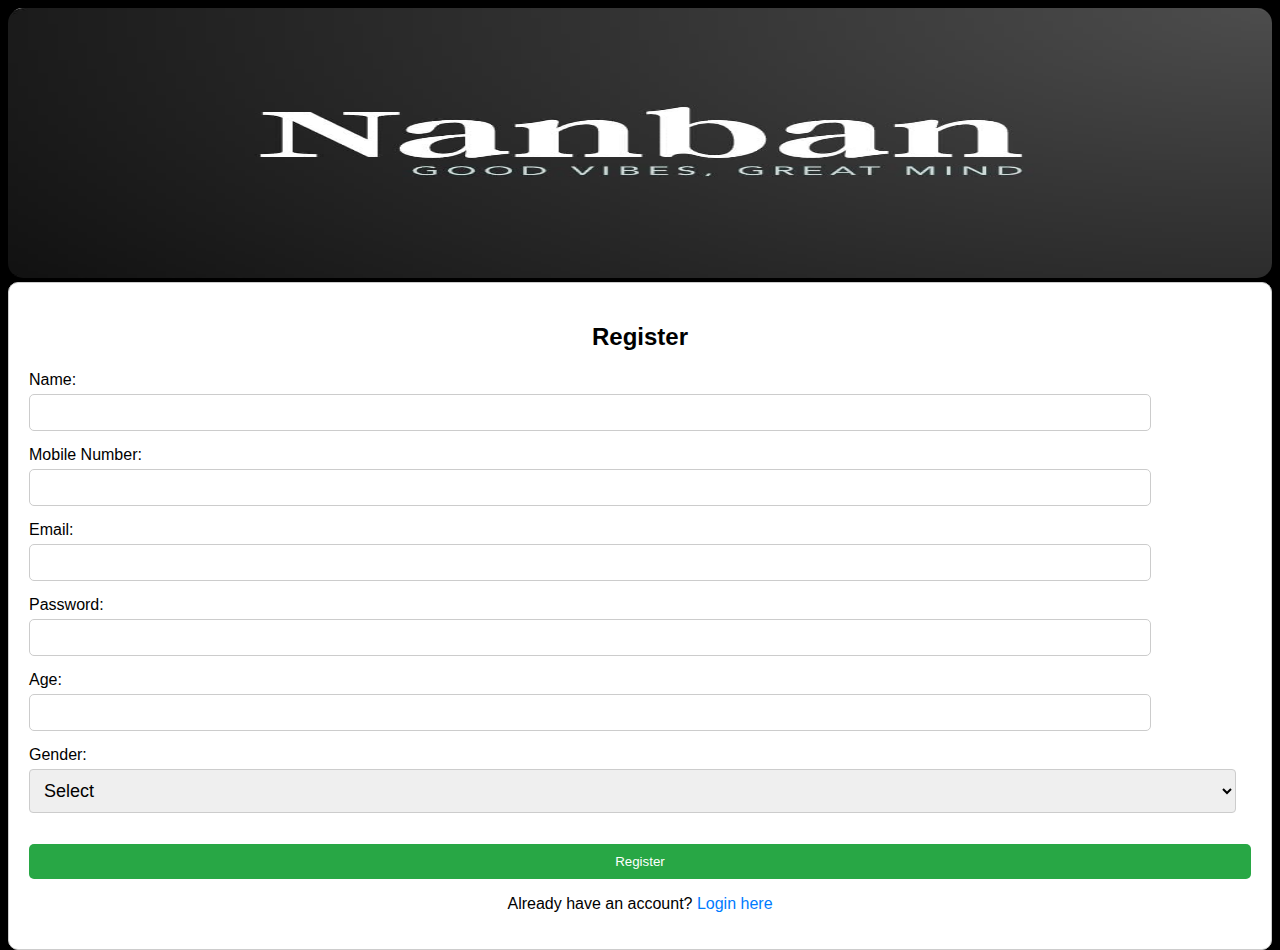
<file: index.html>
<!DOCTYPE html>
<html lang="en">
<head>
  <meta charset="UTF-8">
  <meta name="viewport" content="width=device-width, initial-scale=1.0">
  <title>Register/Login</title>
  <link rel="stylesheet" href="main.css">
  <style>
    body{
      background-color: black;
    }
  </style>
</head>
<body>

  <img src="./IMAGES/LOGO.jpg" alt="LOGO" id="banner">

  <div class="container">

    <!-- Registration Form -->
<div class="form-container" id="registerForm">
  <h2>Register</h2>
  <form id="register">
    <div>
      <label for="regName">Name:</label>
      <input type="text" id="regName" required>
    </div>
    <div>
      <label for="regMobile">Mobile Number:</label>
      <input type="tel" id="regMobile" required>
    </div>
    <div>
      <label for="regEmail">Email:</label>
      <input type="email" id="regEmail" required>
    </div>
    <div>
      <label for="regPassword">Password:</label>
      <input type="password" id="regPassword" required>
    </div>
    <div>
      <label for="regAge">Age:</label>
      <input type="number" id="regAge" required>
    </div>
    <div>
      <label for="regGender">Gender:</label>
      <select id="regGender" CLASS="SELECTU" required>
        <option value="">Select</option>
        <option value="male">Male</option>
        <option value="female">Female</option>
      </select>
    </div>
    <p id="register-error-message" style="color:red;"></p>
    <button type="submit">Register</button>
  </form>
  <p>Already have an account? <a href="#" onclick="showLogin()">Login here</a></p>
</div>

    <!-- Login Form -->
    <div class="form-container" id="loginForm" style="display: none;">
      <h2>Login</h2>
      <form id="login">
        <div>
          <label for="email">Email:</label>
          <input type="email" id="email" required>
        </div>
        <div>
          <label for="password">Password:</label>
          <input type="password" id="password" required>
        </div>
        <p id="login-error-message" style="color:red;"></p>
        <button type="submit">Login</button>
      </form>
      <p>Don't have an account? <a href="#" onclick="showRegister()">Register here</a></p>
    </div>
  </div>

  <script src="script.js"></script>
</body>
</html>
</file>
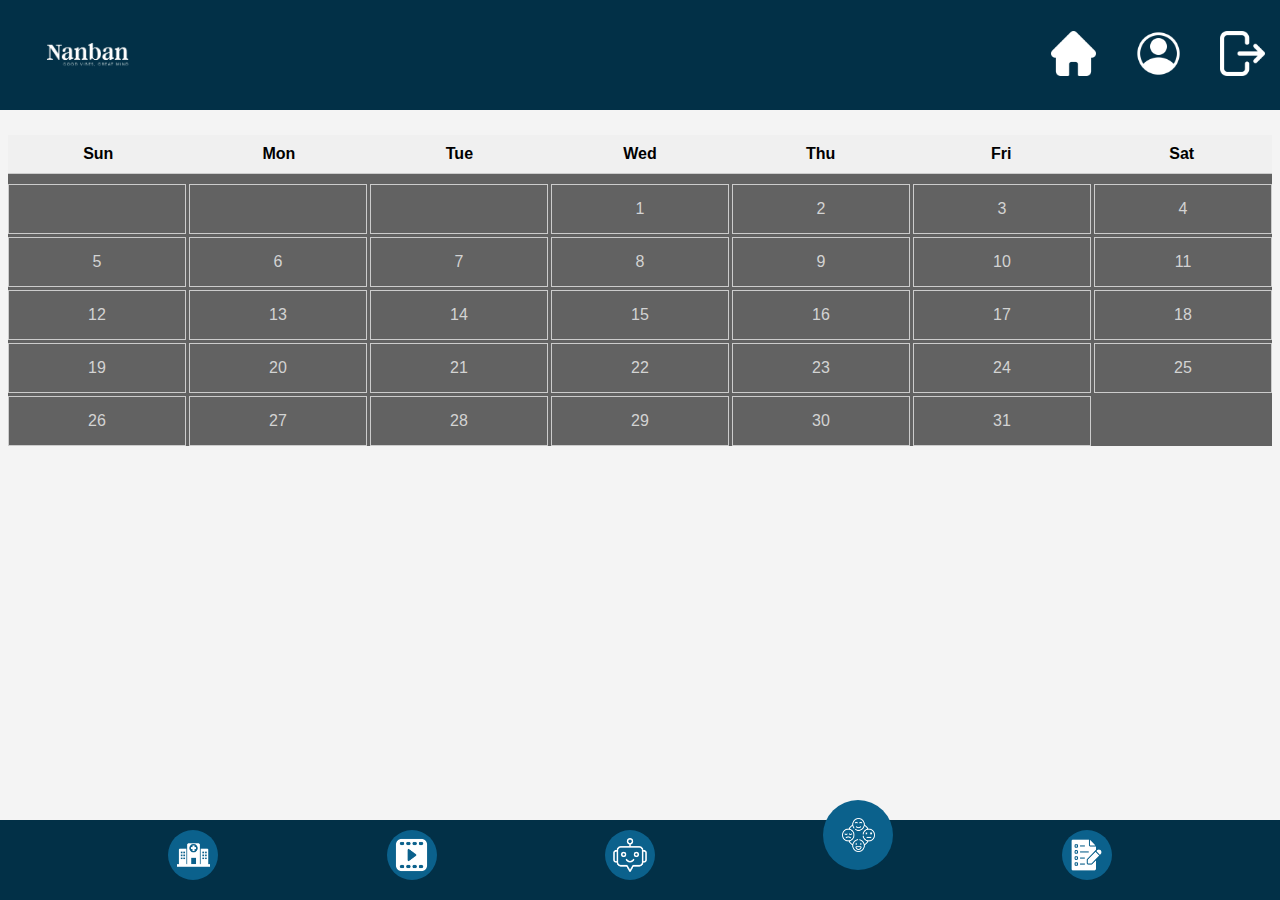
<file: mood.html>
<!DOCTYPE html>
<html lang="en">
<head>
	<meta charset="UTF-8">
	<meta name="viewport" content="width=device-width, initial-scale=1.0">
	<title>Document</title>
	<link rel="stylesheet" href="mood.css">
	<link rel="stylesheet" href="main.css">
	<link rel="stylesheet" href="version_3.css">
</head>
<body>

	 <!-- Navigation Bar -->
  <nav class="navbar">
    <div class="navbar-container">
      <img src="./IMAGES/LOGO.png" alt="LOGO" id="LOGO">
      <ul>
        <li><a href="home.html"><img src="./IMAGES/HOME-ICON.png" class="icon" alt=""></a></li>
        <li><a href="profile.html"><img src="./IMAGES/PROFILE-ICON.png" class="icon" alt=""></a></li>
        <li id="logout"><a href="#" onclick="logout()"><img src="./IMAGES/LOGOUT-ICON.png" class="icon" alt=""></a></li>
      </ul>
    </div>
  </nav>

	<!-- Days of the Week Header -->
	<div class="calender">
<div id="days-of-week" class="days-of-week">
  <div>Sun</div>
  <div>Mon</div>
  <div>Tue</div>
  <div>Wed</div>
  <div>Thu</div>
  <div>Fri</div>
  <div>Sat</div>
</div>
	<!-- Calendar Container -->
<div id="calendar"></div>
</div>

<!-- Popup Modal for Mood Input -->
<div id="mood-popup" class="popup">
  <div class="popup-content">
    <h3>How was your day?</h3>
    <form id="mood-form">
      <label><input class="mm" type="radio" name="mood" value="anger"> Anger</label><br>
      <label><input class="mm" type="radio" name="mood" value="fear"> Fear</label><br>
      <label><input class="mm" type="radio" name="mood" value="sad"> Sad</label><br>
      <label><input class="mm" type="radio" name="mood" value="neutral"> Neutral</label><br>
      <label><input class="mm" type="radio" name="mood" value="happy"> Happy</label><br>
      <button type="submit" id="save">Save</button>
      <button type="button" id="cancel">Cancel</button>
    </form>
  </div>
</div>

  <!-- Bottom Bar -->
  <div id="bottom-bar">
    <button class="bar-btn" id="professional-help" onclick="professional_help()"><img class="foot-logo" src="./IMAGES/HOSP-ICON.png" alt="LOGO"></button>
    <button class="bar-btn" id="yt-videos" onclick="helpful_links()"><img class="foot-logo" src="./IMAGES/VEDIO-ICON.png" alt="LOGO"></button>
    <button class="bar-btn" id="chat-bot" onclick="bot()"><img class="foot-logo" src="./IMAGES/BOT-ICON.png" alt="LOGO"></button>
    <button class="bar-btn active" id="mood-monitor" onclick="mood()"><img class="foot-logo" src="./IMAGES/MOOD-ICON.png" alt="LOGO"></button>
   <button class="bar-btn" id="quiz" onclick="quiz()"><img class="foot-logo" src="./IMAGES/QUIZ-ICON.png" alt="LOGO"></button>
  </div>

<script type="text/javascript" src="mood.js"></script>
<script src="script.js"></script>
  <script src="version_3.js"></script>
</body>
</html>
</file>
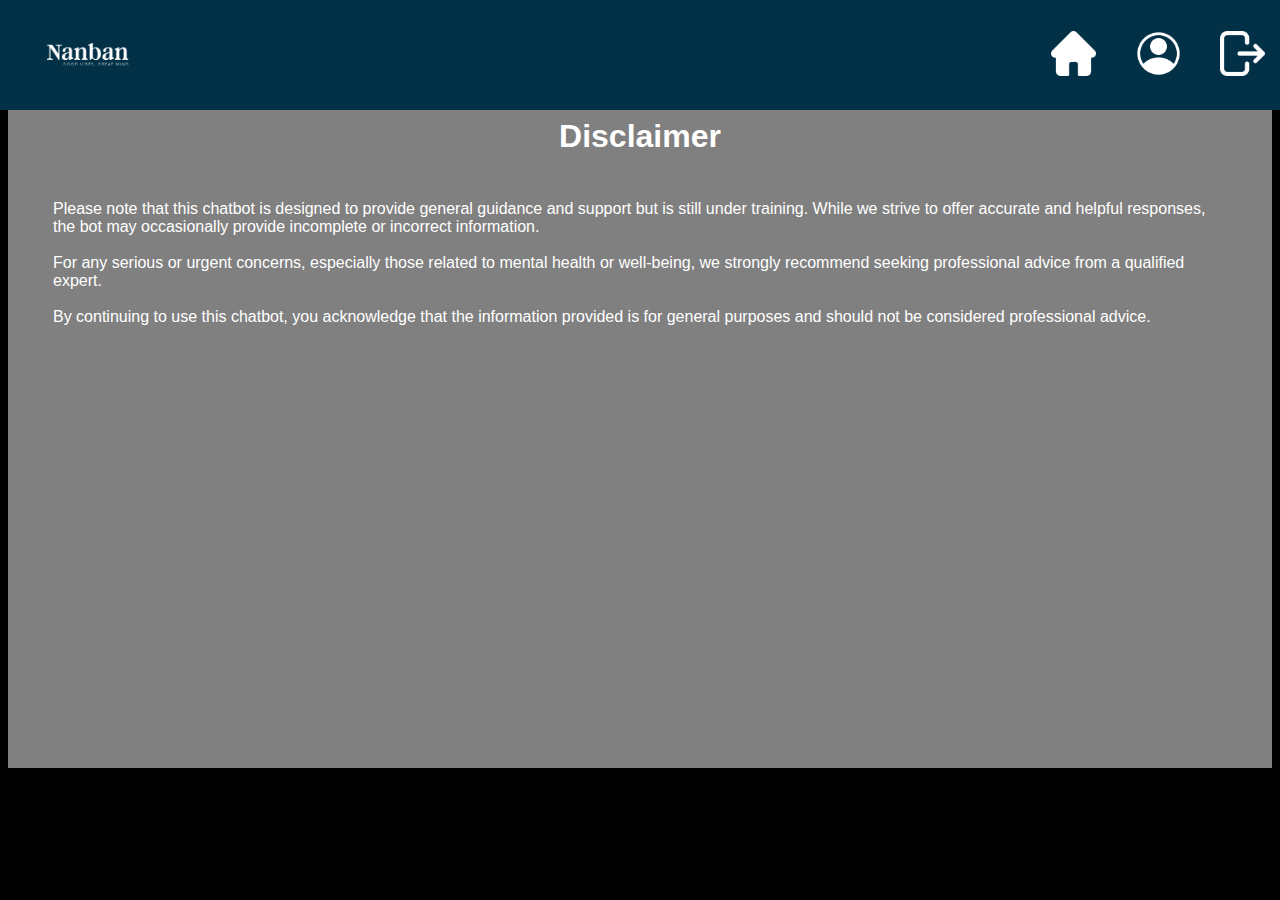
<file: nanbanbot.html>
<!DOCTYPE html>
<html lang="en">
<head>
    <meta charset="UTF-8">
    <meta name="viewport" content="width=device-width, initial-scale=1.0">
    <title>My Project</title>
    <link rel="stylesheet" href="main.css">
  <link rel="stylesheet" type="text/css" href="version_3.css">
    <style>        /* Make the chatbot occupy the full screen */

        body{
            background-color: black;
        }
.be--widget-wrapper {
    position: fixed !important;
    top: 0 !important;
    left: 0 !important;
    width: 100vw !important;
    height: 100vh !important;
    z-index: 9999 !important;
    display: flex !important;
    justify-content: center !important;
    align-items: center !important;
    background-color: rgba(0, 0, 0, 0.7) !important; /* Optional: semi-transparent background */
}

.be--widget {
    width: 90% !important;
    height: 90% !important;
    max-width: 1200px !important;
    max-height: 800px !important;
}

.disclaimer{
    color: white;
    background-color: grey;
    padding: 20px;
    height: 80vh;
}

p{
    margin: 25px;
}


h1{
    font-weight: bolder;
}

    </style>
</head>
<body>

    <nav class="navbar">
    <div class="navbar-container">
      <img src="./IMAGES/LOGO.png" alt="LOGO" id="LOGO">
      <ul>
        <li><a href="home.html"><img src="./IMAGES/HOME-ICON.png" class="icon" alt=""></a></li>
        <li><a href="profile.html"><img src="./IMAGES/PROFILE-ICON.png" class="icon" alt=""></a></li>
        <li id="logout"><a href="#" onclick="logout()"><img src="./IMAGES/LOGOUT-ICON.png" class="icon" alt=""></a></li>
      </ul>
    </div>
  </nav>

    <div class="disclaimer">
        
        <center><h1>Disclaimer</h1></center>

        <p>Please note that this chatbot is designed to provide general guidance and support but is still under training. While we strive to offer accurate and helpful responses, the bot may occasionally provide incomplete or incorrect information.<br><br>
        For any serious or urgent concerns, especially those related to mental health or well-being, we strongly recommend seeking professional advice from a qualified expert.<br><br>
        By continuing to use this chatbot, you acknowledge that the information provided is for general purposes and should not be considered professional advice.</p>

    </div>
    <!-- Other contents of your page -->
    <div class="black-bar">thankyou</div>

    <!-- Start of ChatBot (www.chatbot.com) code -->
    <script type="text/javascript">
        window.__be = window.__be || {};
        window.__be.id = "66e5e8545717c7000768fdf7";
        (function() {
            var be = document.createElement('script'); be.type = 'text/javascript'; be.async = true;
            be.src = ('https:' == document.location.protocol ? 'https://' : 'http://') + 'cdn.chatbot.com/widget/plugin.js';
            var s = document.getElementsByTagName('script')[0]; s.parentNode.insertBefore(be, s);
        })();
    </script>
    <noscript>You need to <a href="https://www.chatbot.com/help/chat-widget/enable-javascript-in-your-browser/" rel="noopener nofollow">enable JavaScript</a> in order to use the AI chatbot tool powered by <a href="https://www.chatbot.com/" rel="noopener nofollow" target="_blank">ChatBot</a></noscript>
    <!-- End of ChatBot code -->


</body>
</html>
</file>
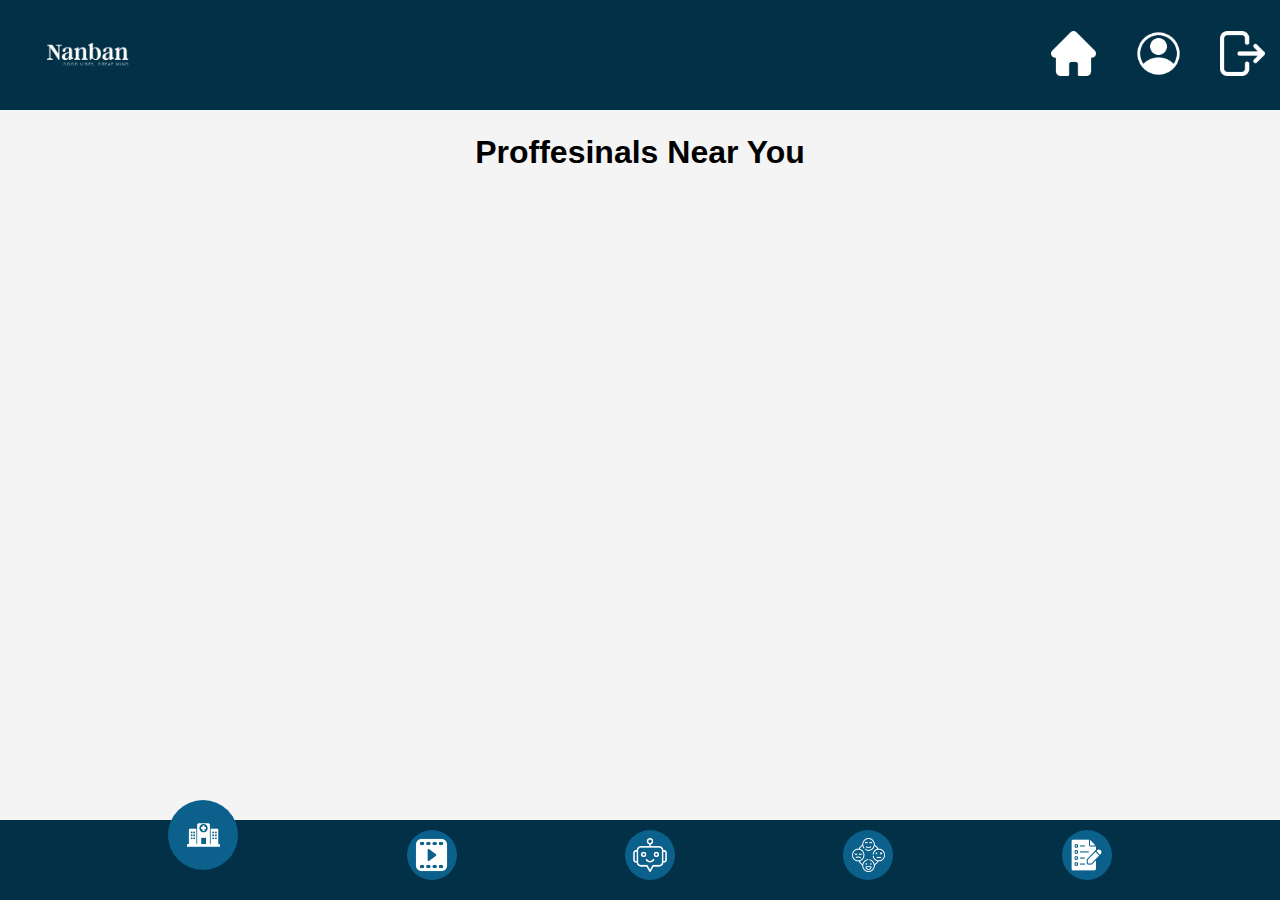
<file: professinals.html>
<!DOCTYPE html>
<html lang="en">
<head>
    <meta charset="UTF-8">
    <meta name="viewport" content="width=device-width, initial-scale=1.0">
    <title>PROFESSINAL HELP</title>
    <link rel="stylesheet" href="main.css">
  <link rel="stylesheet" type="text/css" href="version_3.css">
</head>
<body>


    <nav class="navbar">
    <div class="navbar-container">
      <img src="./IMAGES/LOGO.png" alt="LOGO" id="LOGO">
      <ul>
        <li><a href="home.html"><img src="./IMAGES/HOME-ICON.png" class="icon" alt=""></a></li>
        <li><a href="profile.html"><img src="./IMAGES/PROFILE-ICON.png" class="icon" alt=""></a></li>
        <li id="logout"><a href="#" onclick="logout()"><img src="./IMAGES/LOGOUT-ICON.png" class="icon" alt=""></a></li>
      </ul>
    </div>
  </nav>

<br><br>
    <h1>Proffesinals Near You</h1>
    <div id="places-list"></div>
<br><br><br><br>
<div id="summa">thank you</div>

  <!-- Bottom Bar -->
  <div id="bottom-bar">
    <button class="bar-btn active" id="professional-help" onclick="professional_help()"><img class="foot-logo" src="./IMAGES/HOSP-ICON.png" alt="LOGO"></button>
    <button class="bar-btn" id="yt-videos" onclick="helpful_links()"><img class="foot-logo" src="./IMAGES/VEDIO-ICON.png" alt="LOGO"></button>
    <button class="bar-btn" id="chat-bot"><img class="foot-logo" src="./IMAGES/BOT-ICON.png" alt="LOGO"></button>
    <button class="bar-btn" id="mood-monitor" onclick="mood()"><img class="foot-logo" src="./IMAGES/MOOD-ICON.png" alt="LOGO"></button>
    <button class="bar-btn" id="quiz" onclick="quiz()"><img class="foot-logo" src="./IMAGES/QUIZ-ICON.png" alt="LOGO"></button>
  </div>

  <script src="script.js"></script>
  <script src="version_3.js"></script>
    <script>
        // Function to fetch the current user's location
        function getUserLocation() {
            if (navigator.geolocation) {
                navigator.geolocation.getCurrentPosition(fetchPlacesData, showError);
            } else {
                alert("Geolocation is not supported by this browser.");
            }
        }

        // Function to fetch nearby places using Foursquare API
        function fetchPlacesData(position) {
            const latitude = position.coords.latitude;
            const longitude = position.coords.longitude;

            const apiUrl = `https://api.foursquare.com/v3/places/search?ll=${latitude},${longitude}&query=psychiatrist&radius=5000&limit=3`;

            fetch(apiUrl, {
                method: 'GET',
                headers: {
                    'Accept': 'application/json',
                    'Authorization': 'fsq331Bd8IQ+CUWgCkq6QanvrBbiuyNgH1n5/ESIDjlGMAI='  // Replace with your Foursquare API Key
                }
            })
            .then(response => response.json())
            .then(data => {
                displayPlaces(data);
            })
            .catch(error => {
                console.error('Error fetching data:', error);
            });
        }

        // Function to display places on the page
        function displayPlaces(data) {
            const placesList = document.getElementById('places-list');
            placesList.innerHTML = '';

            data.results.forEach(place => {
                const placeCard = `
                    <div class="place-card">
                        <h2>${place.name}</h2>
                        <p>Address: ${place.location.address}, ${place.location.city}</p>
                        <p>Distance: ${(place.distance / 1000).toFixed(2)} km</p>
                        <a href="https://www.google.com/maps/dir/?api=1&destination=${place.name}" target="_blank">Get Directions</a>
                    </div>
                `;
                placesList.innerHTML += placeCard;
            });
        }

        // Handle location errors
        function showError(error) {
            switch(error.code) {
                case error.PERMISSION_DENIED:
                    alert("User denied the request for Geolocation.");
                    break;
                case error.POSITION_UNAVAILABLE:
                    alert("Location information is unavailable.");
                    break;
                case error.TIMEOUT:
                    alert("The request to get user location timed out.");
                    break;
                case error.UNKNOWN_ERROR:
                    alert("An unknown error occurred.");
                    break;
            }
        }

        // Call the function to get the user's location and fetch data
        getUserLocation();
    </script>
</body>
</html>
</file>
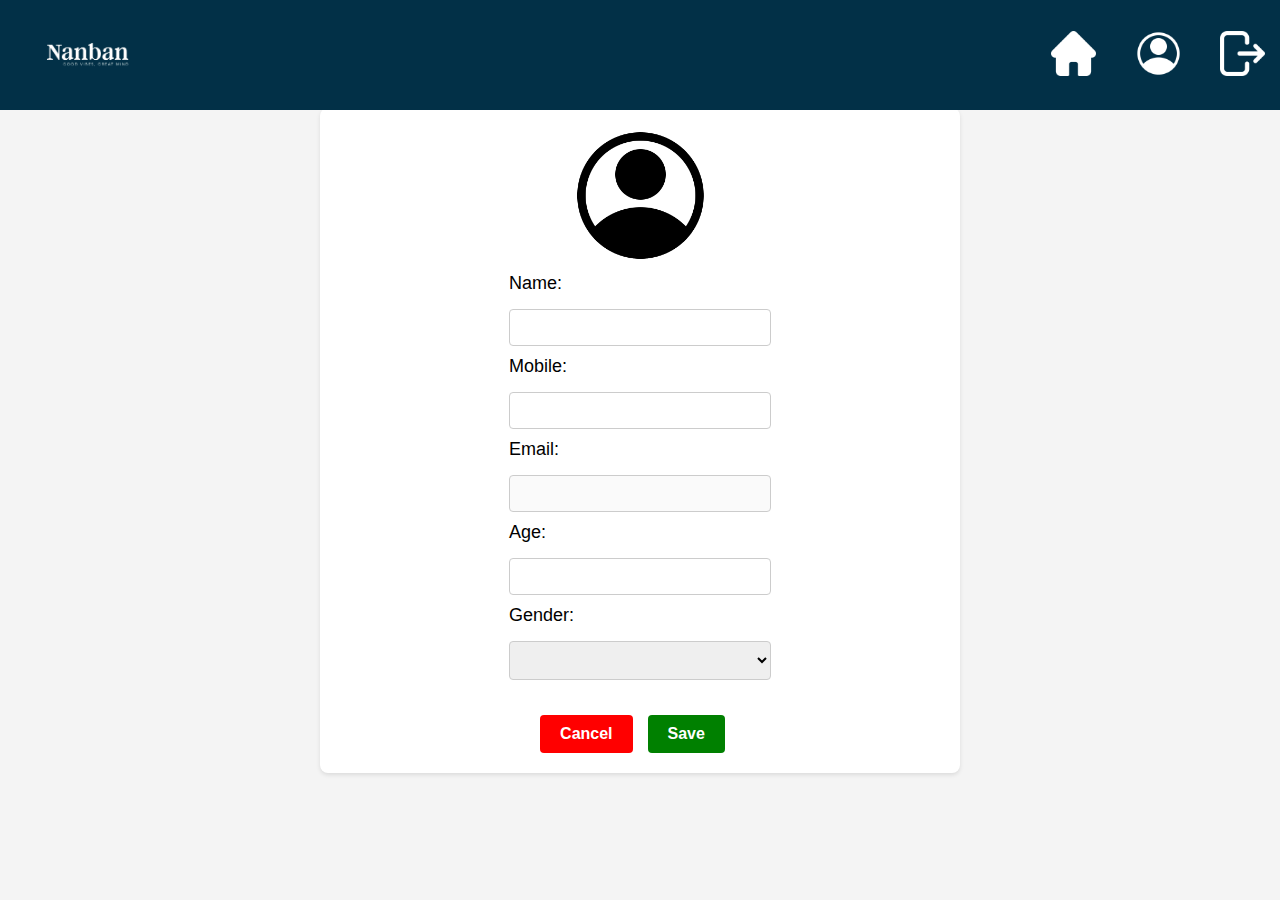
<file: profile.html>
<!DOCTYPE html>
<html lang="en">
<head>
  <meta charset="UTF-8">
  <meta name="viewport" content="width=device-width, initial-scale=1.0">
  <title>Profile</title>
  <link rel="stylesheet" href="main.css">
</head>
<body>
  <!-- Navigation Bar -->
  <nav class="navbar">
    <div class="navbar-container">
      <img src="./IMAGES/LOGO.png" alt="LOGO"  id="LOGO">
      <ul>
        <li><a href="home.html"><img src="./IMAGES/HOME-ICON.png" class="icon" alt=""></a></li>
        <li><a href="profile.html"><img src="./IMAGES/PROFILE-ICON.png" class="icon" alt=""></a></li>
        <li id="logout"><a href="#" onclick="logout()"><img src="./IMAGES/LOGOUT-ICON.png" class="icon" alt=""></a></li>
      </ul>
    </div>
  </nav>

  <!-- Profile Details -->
<div id="profile">
        <img src="./IMAGES/PROFILE-ICON.png" id="PROFILE-ICON">
        <form id="profile-form">
            <p>Name: <input type="text" id="profileName" name="name"></p>
            <p>Mobile: <input type="text" id="profileMobile" name="mobile"></p>
            <p>Email: <input type="email" id="profileEmail" name="email" disabled></p>
            <p>Age: <input type="number" id="profileAge" name="age"></p>
            <p>Gender:
                <select id="profileGender" name="gender">
                    <option value="male">Male</option>
                    <option value="female">Female</option>
                </select>
            </p>
            <div class="ACTION-BTN">
              <button type="button" onclick="cancelEdit()" id="CANCEL-BTN">Cancel</button>
              <button type="button" onclick="saveProfile()" id="SAVE-BTN">Save</button>
            </div>
        </form>
    </div>

  <script src="script.js"></script>
</body>
</html>
</file>
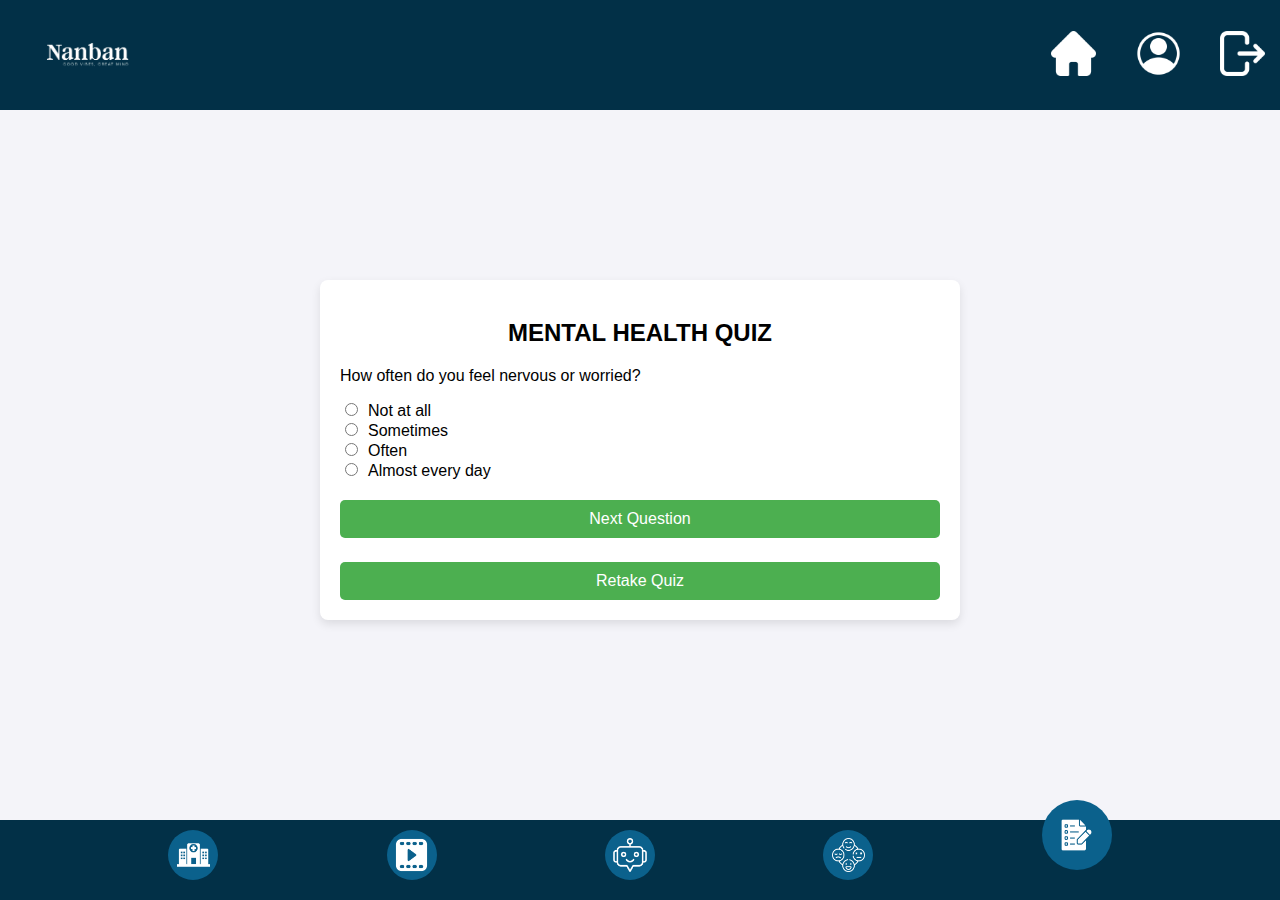
<file: quiz.html>
<!DOCTYPE html>
<html lang="en">
<head>
    <meta charset="UTF-8">
    <meta name="viewport" content="width=device-width, initial-scale=1.0">
    <title>Mental Health Quiz</title>
    <link rel="stylesheet" href="main.css">
    <link rel="stylesheet" href="quiz.css">
    <link rel="stylesheet" href="version_3.css">
</head>
<body>

 <!-- Navigation Bar -->
  <nav class="navbar">
    <div class="navbar-container">
      <img src="./IMAGES/LOGO.png" alt="LOGO" id="LOGO">
      <ul>
        <li><a href="home.html"><img src="./IMAGES/HOME-ICON.png" class="icon" alt=""></a></li>
        <li><a href="profile.html"><img src="./IMAGES/PROFILE-ICON.png" class="icon" alt=""></a></li>
        <li id="logout"><a href="#" onclick="logout()"><img src="./IMAGES/LOGOUT-ICON.png" class="icon" alt=""></a></li>
      </ul>
    </div>
  </nav>

    <div class="quiz-container">
        <h2>MENTAL HEALTH QUIZ</h2>
    <div id="quiz-section"></div>
<button id="next-question" onclick="nextQuestion()">Next Question</button>

<div id="result" class="hidden">
    <h2>Your Results</h2>
    <div id="progress-bars"></div>
</div>

        
        <p id="result-category"></p>
        <button id="retake-quiz" onclick="startQuiz()">Retake Quiz</button>
    </div>

    <!-- Bottom Bar -->
  <div id="bottom-bar">
    <button class="bar-btn" id="professional-help" onclick="professional_help()"><img class="foot-logo" src="./IMAGES/HOSP-ICON.png" alt="LOGO"></button>
    <button class="bar-btn" id="yt-videos" onclick="helpful_links()"><img class="foot-logo" src="./IMAGES/VEDIO-ICON.png" alt="LOGO"></button>
    <button class="bar-btn" id="chat-bot"  onclick="bot()"><img class="foot-logo" src="./IMAGES/BOT-ICON.png" alt="LOGO"></button>
    <button class="bar-btn" id="mood-monitor" onclick="mood()"><img class="foot-logo" src="./IMAGES/MOOD-ICON.png" alt="LOGO"></button>
    <button class="bar-btn active" id="quiz" onclick="quiz()"><img class="foot-logo" src="./IMAGES/QUIZ-ICON.png" alt="LOGO"></button>
  </div>


    <script src="quiz.js"></script>
    <script src="script.js"></script>
     <script src="version_3.js"></script>
</body>
</html>
</file>
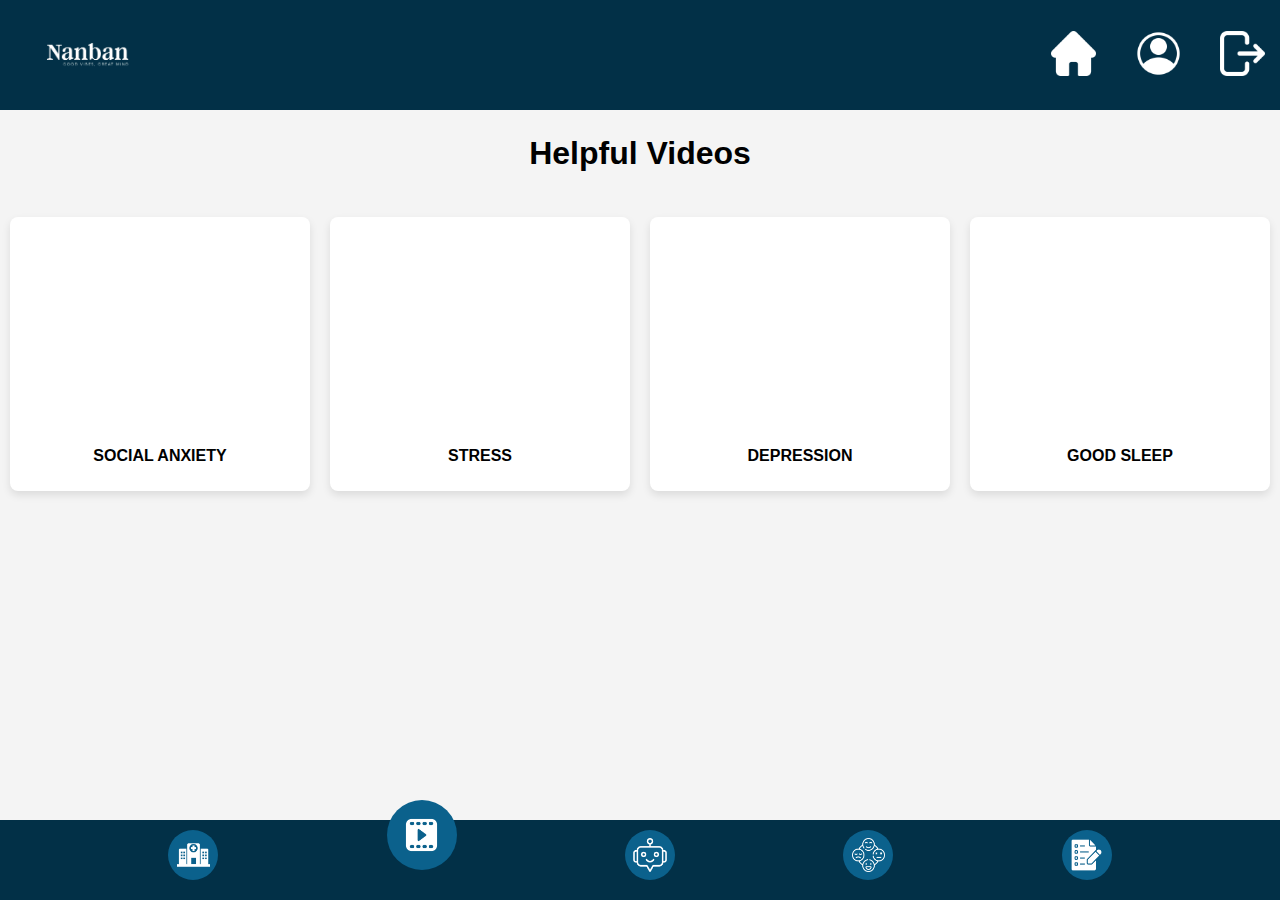
<file: usefullvideo.html>
<!DOCTYPE html>
<html lang="en">
<head>
    <meta charset="UTF-8">
    <meta name="viewport" content="width=device-width, initial-scale=1.0">
    <title>Helpful Videos</title>
    <link rel="stylesheet" href="main.css">
    <link rel="stylesheet" href="version_3.css">
</head>
<body>

     <nav class="navbar">
    <div class="navbar-container">
      <img src="./IMAGES/LOGO.png" alt="LOGO" id="LOGO">
      <ul>
        <li><a href="home.html"><img src="./IMAGES/HOME-ICON.png" class="icon" alt=""></a></li>
        <li><a href="profile.html"><img src="./IMAGES/PROFILE-ICON.png" class="icon" alt=""></a></li>
        <li id="logout"><a href="#" onclick="logout()"><img src="./IMAGES/LOGOUT-ICON.png" class="icon" alt=""></a></li>
      </ul>
    </div>
  </nav>

  <div class="BODY-CONTAINER">
    <h1>Helpful Videos</h1>
    <div class="video-container">
        <!-- Video 1 -->
        <div class="video-card">
            <iframe width="100%" height="200" src="https://www.youtube.com/embed/dhYF3AqVhgU" 
                title="YouTube video player" frameborder="0" allow="accelerometer; autoplay; clipboard-write; encrypted-media; gyroscope; picture-in-picture" allowfullscreen>
            </iframe>
            <p>SOCIAL ANXIETY</p>
        </div>

        <!-- Video 2 -->
        <div class="video-card">
            <iframe width="100%" height="200" src="https://www.youtube.com/embed/AL-xenAuvpk" 
                title="YouTube video player" frameborder="0" allow="accelerometer; autoplay; clipboard-write; encrypted-media; gyroscope; picture-in-picture" allowfullscreen>
            </iframe>
            <p>STRESS</p>
        </div>

        <!-- Video 3 -->
        <div class="video-card">
            <iframe width="100%" height="200" src="https://www.youtube.com/embed/gyQX6bU1NIY" 
                title="YouTube video player" frameborder="0" allow="accelerometer; autoplay; clipboard-write; encrypted-media; gyroscope; picture-in-picture" allowfullscreen>
            </iframe>
            <p>DEPRESSION</p>
        </div>

        <!-- Video 4 -->
        <div class="video-card">
            <iframe width="100%" height="200" src="https://www.youtube.com/embed/xhN1xEZ0WLQ" 
                title="YouTube video player" frameborder="0" allow="accelerometer; autoplay; clipboard-write; encrypted-media; gyroscope; picture-in-picture" allowfullscreen>
            </iframe>
            <p>GOOD SLEEP</p>
        </div>
    </div>

    </div>

  <!-- Bottom Bar -->
  <div id="bottom-bar">
    <button class="bar-btn" id="professional-help" onclick="professional_help()"><img class="foot-logo" src="./IMAGES/HOSP-ICON.png" alt="LOGO"></button>
    <button class="bar-btn active" id="yt-videos" onclick="helpful_links()"><img class="foot-logo" src="./IMAGES/VEDIO-ICON.png" alt="LOGO"></button>
    <button class="bar-btn" id="chat-bot" onclick="bot()"><img class="foot-logo" src="./IMAGES/BOT-ICON.png" alt="LOGO"></button>
    <button class="bar-btn" id="mood-monitor" onclick="mood()"><img class="foot-logo" src="./IMAGES/MOOD-ICON.png" alt="LOGO"></button>
    <button class="bar-btn" id="quiz" onclick="quiz()"><img class="foot-logo" src="./IMAGES/QUIZ-ICON.png" alt="LOGO"></button>
  </div>

  <script src="version_3.js"></script>

    <script src="script.js"></script>
</body>
</html>
</file>
<file: main.css>
html{
  height: 100%;
}

body {
  font-family: Arial, sans-serif;
  background-color: #f4f4f4;
}

.container {
  width: 100%;
  
}

#banner{
  background-color: black;
  height: 30vh;
  width: 100%;
  border-radius: 15px;
}

.form-container {
  height: 100%;
  padding: 20px;
  border: 1px solid #ccc;
  border-radius: 10px;
  background-color: #fff;
}

.form-container h2 {
  text-align: center;
  margin-bottom: 20px;
}

.form-container label {
  display: block;
  margin-bottom: 5px;
}

.form-container input {
  width: 90%;
  padding: 10px;
  margin-bottom: 15px;
  border-radius: 5px;
  border: 1px solid #ccc;
}

.form-container button {
  width: 100%;
  padding: 10px;
  background-color: #28a745;
  color: white;
  border: none;
  border-radius: 5px;
  cursor: pointer;
}

.form-container button:hover {
  background-color: #218838;
}

.form-container p {
  text-align: center;
}

.form-container a {
  color: #007bff;
  text-decoration: none;
}

.form-container a:hover {
  text-decoration: underline;
}

/* Navbar */
.navbar {
  background-color: #023047;
  padding: 10px 20px;
  position: fixed;
  top: 0;
  left: 0;
  width: 100%;
  z-index: 1;
}

.brand-logo img{
  height: 10vh;
  width: 10vh;
}

.icon{
  width: 5vh;
  height: 5vh;
  filter: invert(100);
}

.navbar-container {
  display: flex;
  justify-content: space-between;
  align-items: center;
}

.navbar ul {
  list-style-type: none;
}

.navbar ul li {
  display: inline;
  margin-right: 35px;
}

.navbar a {
  color: white;
  text-decoration: none;
  font-weight: bold;
}

#LOGO{
  width: 15vh;
  height: 10vh;
  padding-left: 0px;
}

/* Welcome Message */
.welcome-message {
  position: fixed;
  bottom: 3;
  left: 0;
  background-color: rgba(0, 0, 0, 0.4);
  color: white;
  border-radius: 15px;
  box-shadow: 0 2px 4px rgba(0, 0, 0, 0.1);
  padding: 20px;
  padding-top: 25px;
  padding-bottom: 50px;
  margin-top: 150px;
  text-align: center;
}

/* Chatbot Icon */
.chatbot-icon {
  position: fixed;
  bottom: 20px;
  right: 20px;
  cursor: pointer;
}

.chatbot-icon img {
  width: 60px;
  height: 60px;
}

/* Chat Window */
.chat-window {
  position: fixed;
  bottom: 100px;
  right: 20px;
  width: 300px;
  height: 400px;
  background-color: white;
  border: 1px solid #ccc;
  border-radius: 10px;
  box-shadow: 0px 0px 10px rgba(0,0,0,0.1);
  display: flex;
  flex-direction: column;
}

.chat-header {
  background-color: #333;
  color: white;
  padding: 10px;
  display: flex;
  justify-content: space-between;
  align-items: center;
}

.chat-header h3 {
  margin: 0;
}

.chat-header span {
  cursor: pointer;
  font-weight: bold;
}

.chat-body {
  padding: 20px;
  flex-grow: 1;
  overflow-y: auto;
}



/* Profile Page */
#profile {
    max-width: 600px;
    margin: 20px auto;
    margin-top: 12vh;
    padding: 20px;
    background-color: #fff;
    border-radius: 8px;
    box-shadow: 0 2px 4px rgba(0, 0, 0, 0.1);
    display: flex;
    flex-direction: column;
    align-items: center;
}

#PROFILE-ICON{
  width: 15vh;
  height: 15vh;
}

.ACTION-BTN{
  display: flex;
  justify-content: center;
}

#profile p {
    font-size: 2vh;
    margin: 10px 0;
}

#profile input[type="text"],
#profile input[type="email"],
#profile input[type="number"],
#profile select {
    font-size: 1.5vh;
    width: calc(100% - 22px);
    padding: 10px;
    border: 1px solid #ccc;
    border-radius: 4px;
    margin-top: 15px;
}

.SELECTU,#profile select {
  margin-bottom: 15PX;
  width: 100%;
}

.SELECTU{
  font-size: 2vh;
  width: calc(100% - 15px);
  padding: 10px;
  border: 1px solid #ccc;
  border-radius: 4px;
}


#profile button {
    font-weight: bold;
    color: white;
    border: none;
    padding: 10px 20px;
    margin: 10px 15px 0 0;
    border-radius: 4px;
    cursor: pointer;
    font-size: 16px;
}

#CANCEL-BTN{
    background-color: RED;
}

#SAVE-BTN{
  background-color: green;
}

@media only screen and (max-width: 600px) {

  .icon{
     width: 3vh;
     height: 3vh;   
  }

  .navbar ul li {
  display: inline;
  margin-left: 5px;
  margin-right: 10px;
}

#logout{
  margin-right: 55px;
}

.brand-logo img{
  height: 5vh;
  width: 5vh;
}

}
</file>
<file: mood.css>
/* Calendar styling */
#calendar {
  display: grid;
  grid-template-columns: repeat(7, 1fr);
  gap: 3px;
}

.calender{
  height: 100%;
  background-color: rgba(0, 0, 0, 0.6);
  color: lightgray;
}

#calendar div {
  padding: 15px;
  text-align: center;
  border: 1px solid #ccc;
  cursor: pointer;
}

/* Days of the week header */
#days-of-week {
  margin-top: 15vh;
  display: grid;
  grid-template-columns: repeat(7, 1fr);
  text-align: center;
  font-weight: bold;
  margin-bottom: 10px;
  color: black;
}

#days-of-week div {
  padding: 10px;
  background-color: #f0f0f0;
  border-bottom: 1px solid #ccc;
}


/* Popup modal styling */
.popup {
  display: none;
  position: fixed;
  top: 50%;
  left: 50%;
  transform: translate(-50%, -50%);
  background-color: white;
  border: 1px solid #ccc;
  padding: 20px;
  width: 50%;
  height: 30%;
  border-radius: 10%;
}

.popup-content {
  text-align: center;
  font-size: 2vh;
}

.mm{
  font-size: 3vh;
}

.popup-content label{
  font-size: 2vh;
}

.popup-content button {
  margin: 5px;
  margin-top: 3vh;
  padding: 3vw;
  font-size: 2vh;
  background-color: green;
  color: white;
  border: 0;
  border-radius: 10%;
}

/* Mood color coding */
.mood-anger { background-color: red; color:white }
.mood-fear { background-color: purple; color:white}
.mood-sad { background-color: blue; color:white}
.mood-neutral { background-color: yellow; color:black;}
.mood-happy { background-color: green; color:white}
</file>
<file: version_3.css>
#bottom-bar {
    display: flex;
    justify-content: space-evenly;
    position: fixed;
    bottom: 0;
    left: 0;
    width: 100%;
    background-color: #023047;
    z-index: 10;
    padding-top: 10px;
}

.bar-btn {
    display: flex;
    justify-content: center;
    align-items: center;
    background-color: #0b618c;
    border: none;
    border-radius: 50%;
    width: 50px;
    height: 50px;
    color: white;
    font-size: 14px;
    transition: all 0.3s ease;
    cursor: pointer;
    position: relative; 
    z-index: 1;
}

.bar-btn.active {
    width: 70px;
    height: 70px;
    transform: translateY(-30px); 
    z-index: 2; 
}

.bar-btn:hover {
    background-color: #0b618c;
}



#main-content {
    padding: 20px;
}

.place-card {
    border: 1px solid #ddd;
    border-radius: 8px;
    padding: 15px;
    margin-bottom: 15px;
    background-color: #f9f9f9;
}

#summa{
    color: #f4f4f4;
}

.place-card h3 {
    margin: 0;
    font-size: 1.2em;
}

.place-card p {
    margin: 5px 0;
}

.place-card a {
    color: #007bff;
    text-decoration: none;
}

.place-card a:hover {
    text-decoration: underline;
}


h1 {
    text-align: center;
    margin: 0;
    margin-top: 10vh;
    margin-bottom: 5vh;
}

.video-container {
    display: flex;
    flex-wrap: wrap;
    justify-content: center;
    gap: 20px;
}

.video-card {
    background-color: white;
    border-radius: 8px;
    box-shadow: 0 4px 8px rgba(0, 0, 0, 0.1);
    overflow: hidden;
    width: 300px;
    text-align: center;
}

.video-card p {
    padding: 10px;
    font-weight: bold;
}


.BODY-CONTAINER{
    margin-top: 15VH;
    padding-bottom: 20VH;
}

.foot-logo{
    width: 3.7VH;
    height: 3.7VH;
    filter: invert(100);
}

#myVideo{
    position: fixed;
    right: 0;
    bottom: 0;
    min-width: 100%; 
    min-height: 100%;
}
</file>
<file: quiz.css>
body {
    font-family: Arial, sans-serif;
    background-color: #f4f4f9;
    margin: 0;
    padding: 0;
    display: flex;
    justify-content: center;
    align-items: center;
    height: 100vh;
}

.quiz-container {
    background-color: white;
    padding: 20px;
    border-radius: 8px;
    box-shadow: 0 4px 10px rgba(0, 0, 0, 0.1);
    width: 100%;
    max-width: 600px;
}

h2 {
    text-align: center;
    margin-bottom: 20px;
}

#quiz-section {
    margin-bottom: 20px;
}

.question {
    margin-bottom: 15px;
}

.options {
    display: flex;
    flex-direction: column;
}

.options input[type="radio"] {
    margin-right: 10px;
}

button {
    display: block;
    width: 100%;
    padding: 10px;
    background-color: #4CAF50;
    color: white;
    border: none;
    border-radius: 5px;
    font-size: 16px;
    cursor: pointer;
}

button:hover {
    background-color: #45a049;
}

.hidden {
    display: none;
}

#result {
    text-align: center;
}

#result-category {
    font-size: 1.5em;
    font-weight: bold;
}

.progress-bar-container {
    margin: 20px 0;
}

.progress-label {
    font-weight: bold;
    margin-bottom: 5px;
}

.progress-bar {
    background-color: #4caf50;
    height: 20px;
    width: 0;
    color: white;
    text-align: center;
    line-height: 20px;
    border-radius: 5px;
    transition: width 0.5s;
}
</file>
